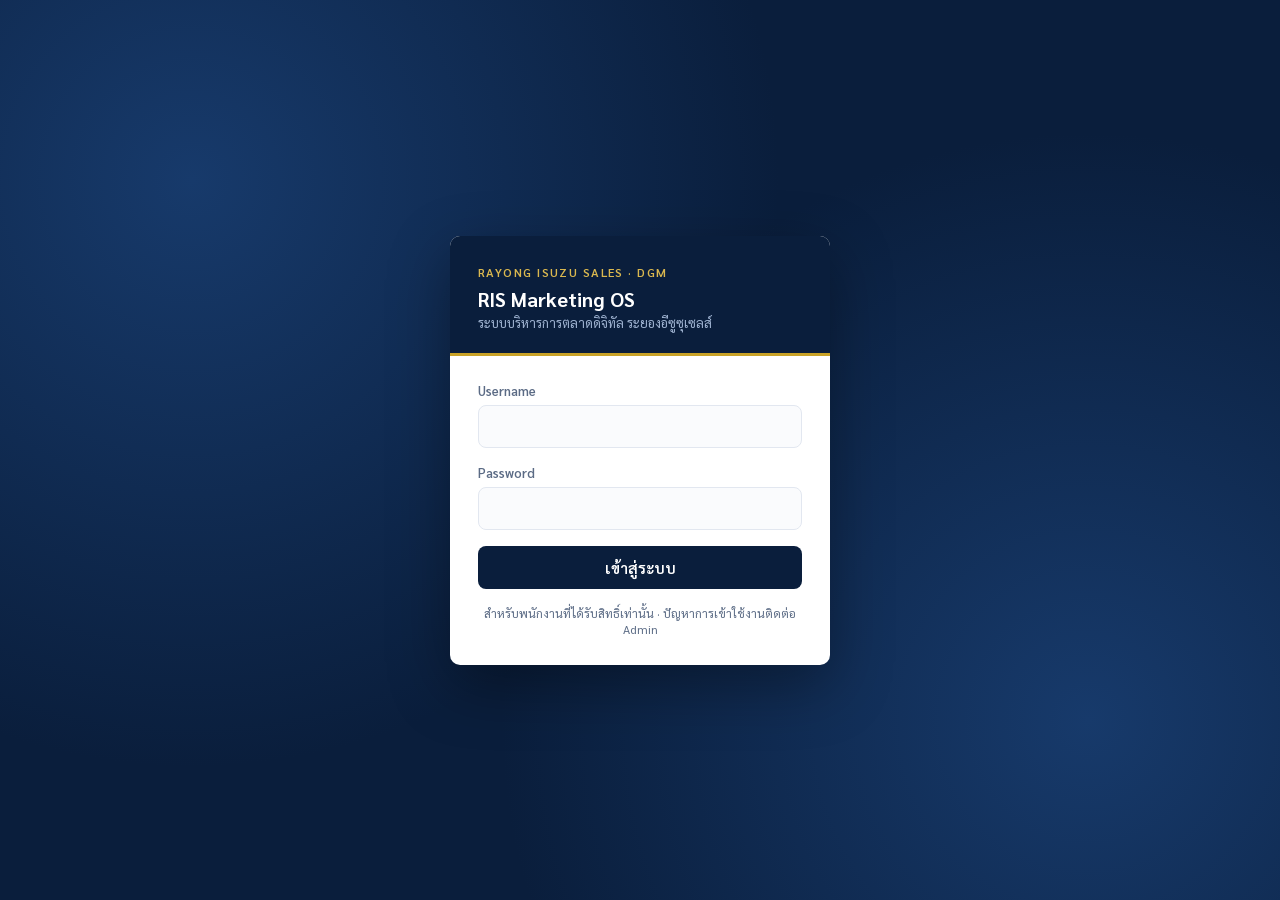
<file: index.html>
<!DOCTYPE html>
<html lang="th">
<head>
<meta charset="UTF-8">
<meta name="viewport" content="width=device-width, initial-scale=1.0">
<title>เข้าสู่ระบบ — RIS Marketing OS</title>
<link rel="stylesheet" href="style.css">
</head>
<body>

<div class="login-wrap">
  <div class="login-card">
    <div class="login-brand">
      <div class="eyebrow">Rayong Isuzu Sales · DGM</div>
      <h1>RIS Marketing OS</h1>
      <p>ระบบบริหารการตลาดดิจิทัล ระยองอีซูซุเซลส์</p>
    </div>
    <div class="login-body">
      <div id="errBox" class="error-msg" style="display:none;"></div>
      <form id="loginForm">
        <div class="field">
          <label>Username</label>
          <input type="text" id="username" autocomplete="username" required>
        </div>
        <div class="field">
          <label>Password</label>
          <input type="password" id="password" autocomplete="current-password" required>
        </div>
        <button type="submit" class="btn-primary" id="loginBtn">เข้าสู่ระบบ</button>
      </form>
      <div class="login-foot">สำหรับพนักงานที่ได้รับสิทธิ์เท่านั้น · ปัญหาการเข้าใช้งานติดต่อ Admin</div>
    </div>
  </div>
</div>

<script src="app.js"></script>
<script>
document.getElementById('loginForm').addEventListener('submit', function(e){
  e.preventDefault();
  const btn = document.getElementById('loginBtn');
  const errBox = document.getElementById('errBox');
  errBox.style.display = 'none';
  btn.disabled = true;
  btn.textContent = 'กำลังเข้าสู่ระบบ...';

  api('login', {
    username: document.getElementById('username').value.trim(),
    password: document.getElementById('password').value
  }).then(res => {
    if (!res.ok) {
      errBox.textContent = res.error || 'เข้าสู่ระบบไม่สำเร็จ';
      errBox.style.display = 'block';
      btn.disabled = false;
      btn.textContent = 'เข้าสู่ระบบ';
      return;
    }
    setToken(res.token);
    setCachedUser(res.user);
    window.location.href = 'dashboard.html';
  }).catch(err => {
    errBox.textContent = 'เชื่อมต่อระบบไม่ได้ กรุณาตรวจสอบอินเทอร์เน็ต (' + err + ')';
    errBox.style.display = 'block';
    btn.disabled = false;
    btn.textContent = 'เข้าสู่ระบบ';
  });
});

// already logged in? skip straight to dashboard
if (getToken()) {
  api('validateSession', { token: getToken() }).then(res => {
    if (res.ok) window.location.href = 'dashboard.html';
  }).catch(()=>{});
}
</script>
</body>
</html>
</file>
<file: style.css>
/* RIS Marketing OS — Navy/Gold executive theme (matches RIS HUB / DGM tool suite) */

@import url('https://fonts.googleapis.com/css2?family=Sarabun:wght@400;500;600;700&display=swap');

:root{
  --navy-900:#0a1e3c;
  --navy-800:#0f2a52;
  --navy-700:#173a6b;
  --navy-600:#204d8a;
  --gold-500:#c9a227;
  --gold-400:#dab84f;
  --gold-100:#f6ecc9;
  --bg:#f4f6fa;
  --card:#ffffff;
  --ink:#152238;
  --ink-soft:#5b6b85;
  --line:#e2e7f0;
  --danger:#c0392b;
  --success:#1e8a5f;
  --radius:10px;
  --shadow:0 2px 10px rgba(10,30,60,.06);
}

*{box-sizing:border-box;}
html,body{margin:0;padding:0;}
body{
  font-family:'Sarabun','Tahoma',sans-serif;
  background:var(--bg);
  color:var(--ink);
  min-height:100vh;
}
a{color:inherit;}
button{font-family:inherit;}

/* ---------- Login screen ---------- */
.login-wrap{
  min-height:100vh;
  display:flex;
  align-items:center;
  justify-content:center;
  background:
    radial-gradient(circle at 15% 20%, var(--navy-700), transparent 45%),
    radial-gradient(circle at 85% 80%, var(--navy-700), transparent 45%),
    var(--navy-900);
  padding:24px;
}
.login-card{
  width:100%;
  max-width:380px;
  background:var(--card);
  border-radius:var(--radius);
  box-shadow:0 20px 60px rgba(0,0,0,.35);
  overflow:hidden;
}
.login-brand{
  background:var(--navy-900);
  padding:28px 28px 22px;
  border-bottom:3px solid var(--gold-500);
}
.login-brand .eyebrow{
  color:var(--gold-400);
  font-size:12px;
  letter-spacing:.12em;
  text-transform:uppercase;
  font-weight:600;
}
.login-brand h1{
  color:#fff;
  font-size:20px;
  margin:6px 0 2px;
  font-weight:700;
}
.login-brand p{
  color:#9fb3d1;
  font-size:13px;
  margin:0;
}
.login-body{padding:26px 28px 28px;}
.field{margin-bottom:16px;}
.field label{
  display:block;
  font-size:13px;
  font-weight:600;
  margin-bottom:6px;
  color:var(--ink-soft);
}
.field input{
  width:100%;
  padding:11px 12px;
  border:1px solid var(--line);
  border-radius:8px;
  font-size:15px;
  font-family:inherit;
  background:#fafbfd;
}
.field input:focus{
  outline:none;
  border-color:var(--gold-500);
  background:#fff;
}
.btn-primary{
  width:100%;
  padding:12px;
  border:none;
  border-radius:8px;
  background:var(--navy-900);
  color:#fff;
  font-size:15px;
  font-weight:600;
  cursor:pointer;
  transition:background .15s;
}
.btn-primary:hover{background:var(--navy-700);}
.btn-primary:disabled{opacity:.6;cursor:default;}
.error-msg{
  background:#fdecea;
  color:var(--danger);
  border:1px solid #f5c6c0;
  border-radius:8px;
  padding:10px 12px;
  font-size:13px;
  margin-bottom:14px;
}
.login-foot{
  text-align:center;
  font-size:12px;
  color:var(--ink-soft);
  margin-top:16px;
}

/* ---------- Dashboard shell ---------- */
.app{
  display:grid;
  grid-template-columns:240px 1fr;
  min-height:100vh;
}
.sidebar{
  background:var(--navy-900);
  color:#dbe6f5;
  padding:20px 0;
  display:flex;
  flex-direction:column;
}
.sidebar-brand{
  padding:0 20px 18px;
  border-bottom:1px solid rgba(255,255,255,.1);
  margin-bottom:14px;
}
.sidebar-brand .eyebrow{
  color:var(--gold-400);
  font-size:11px;
  letter-spacing:.1em;
  text-transform:uppercase;
  font-weight:600;
}
.sidebar-brand h2{
  font-size:17px;
  margin:4px 0 0;
  color:#fff;
}
.nav-section{margin-bottom:6px;}
.nav-section-title{
  font-size:11px;
  letter-spacing:.08em;
  text-transform:uppercase;
  color:#7d94b8;
  padding:14px 20px 6px;
  font-weight:600;
}
.nav-item{
  display:flex;
  align-items:center;
  gap:10px;
  padding:10px 20px;
  font-size:14px;
  cursor:pointer;
  color:#c4d3ea;
  border-left:3px solid transparent;
  transition:background .12s;
}
.nav-item:hover{background:rgba(255,255,255,.06);}
.nav-item.active{
  background:rgba(201,162,39,.14);
  border-left-color:var(--gold-500);
  color:#fff;
  font-weight:600;
}
.sidebar-foot{
  margin-top:auto;
  padding:16px 20px 0;
  border-top:1px solid rgba(255,255,255,.1);
}
.user-chip{font-size:13px;color:#fff;font-weight:600;}
.user-chip small{display:block;color:#8ea3c4;font-weight:400;margin-top:2px;}
.logout-link{
  display:inline-block;
  margin-top:10px;
  font-size:12.5px;
  color:#e8b4ab;
  cursor:pointer;
  text-decoration:underline;
}

.main{padding:22px 28px 40px;}
.topbar{
  display:flex;
  align-items:center;
  justify-content:space-between;
  margin-bottom:20px;
  flex-wrap:wrap;
  gap:12px;
}
.topbar h1{font-size:20px;margin:0;color:var(--navy-900);}
.topbar .sub{font-size:13px;color:var(--ink-soft);margin-top:2px;}
.branch-select{
  padding:9px 14px;
  border:1px solid var(--line);
  border-radius:8px;
  background:#fff;
  font-size:14px;
  font-family:inherit;
  color:var(--navy-900);
  font-weight:600;
}

.grid{display:grid;gap:16px;}
.grid-3{grid-template-columns:repeat(3,1fr);}
.grid-2{grid-template-columns:repeat(2,1fr);}
@media(max-width:900px){.grid-3,.grid-2{grid-template-columns:1fr;}}

.card{
  background:var(--card);
  border-radius:var(--radius);
  padding:18px 20px;
  box-shadow:var(--shadow);
  border:1px solid var(--line);
}
.card h3{margin:0 0 4px;font-size:15px;color:var(--navy-900);}
.card .stat{font-size:26px;font-weight:700;color:var(--navy-900);margin:6px 0 2px;}
.card .hint{font-size:12.5px;color:var(--ink-soft);}

.section-label{
  display:flex;
  align-items:center;
  gap:8px;
  font-size:12px;
  letter-spacing:.06em;
  text-transform:uppercase;
  color:var(--ink-soft);
  font-weight:700;
  margin:26px 0 10px;
}
.section-label:first-child{margin-top:0;}
.section-label .dot{width:6px;height:6px;border-radius:50%;background:var(--gold-500);}

.empty-state{
  border:1.5px dashed var(--line);
  border-radius:var(--radius);
  padding:36px 24px;
  text-align:center;
  color:var(--ink-soft);
  background:#fbfcfe;
}
.empty-state .icon{font-size:28px;margin-bottom:8px;}
.empty-state h4{color:var(--navy-900);margin:0 0 6px;font-size:15px;}
.empty-state p{margin:0;font-size:13.5px;line-height:1.6;}

table{width:100%;border-collapse:collapse;font-size:14px;}
th{
  text-align:left;
  font-size:12px;
  letter-spacing:.04em;
  text-transform:uppercase;
  color:var(--ink-soft);
  padding:8px 10px;
  border-bottom:2px solid var(--line);
}
td{padding:10px;border-bottom:1px solid var(--line);}
tr:last-child td{border-bottom:none;}

.badge{
  display:inline-block;
  padding:3px 9px;
  border-radius:20px;
  font-size:12px;
  font-weight:600;
}
.badge.active{background:#e4f5ec;color:var(--success);}
.badge.suspended{background:#fdecea;color:var(--danger);}
.badge.role-admin{background:var(--gold-100);color:#8a6d0c;}
.badge.role-dgm{background:#e6edfb;color:var(--navy-700);}
.badge.role-branch{background:#eef1f6;color:var(--ink-soft);}

.btn{
  padding:8px 14px;
  border-radius:7px;
  border:1px solid var(--line);
  background:#fff;
  font-size:13px;
  font-weight:600;
  cursor:pointer;
  color:var(--navy-900);
}
.btn:hover{background:#f2f5fa;}
.btn-gold{background:var(--navy-900);color:#fff;border-color:var(--navy-900);}
.btn-gold:hover{background:var(--navy-700);}
.btn-danger{color:var(--danger);border-color:#f0c3bd;}
.btn-danger:hover{background:#fdecea;}
.btn-sm{padding:5px 10px;font-size:12px;}

.modal-backdrop{
  position:fixed;inset:0;background:rgba(10,20,40,.5);
  display:flex;align-items:center;justify-content:center;z-index:50;
  padding:20px;
}
.modal{
  background:#fff;border-radius:var(--radius);padding:22px 24px;
  width:100%;max-width:420px;box-shadow:0 20px 60px rgba(0,0,0,.3);
}
.modal h3{margin:0 0 16px;color:var(--navy-900);}
.modal .field select{
  width:100%;padding:10px 12px;border:1px solid var(--line);border-radius:8px;
  font-family:inherit;font-size:14px;background:#fafbfd;
}
.modal-actions{display:flex;gap:10px;justify-content:flex-end;margin-top:18px;}

.toast{
  position:fixed;bottom:24px;right:24px;
  background:var(--navy-900);color:#fff;
  padding:12px 18px;border-radius:8px;font-size:13.5px;
  box-shadow:0 10px 30px rgba(0,0,0,.25);
  z-index:80;
}
.toast.err{background:var(--danger);}

@media(max-width:760px){
  .app{grid-template-columns:1fr;}
  .sidebar{flex-direction:row;overflow-x:auto;padding:12px;}
  .sidebar-brand,.sidebar-foot,.nav-section-title{display:none;}
  .nav-item{border-left:none;border-bottom:3px solid transparent;white-space:nowrap;}
  .nav-item.active{border-left:none;border-bottom-color:var(--gold-500);}
  .main{padding:16px;}
}
</file>
